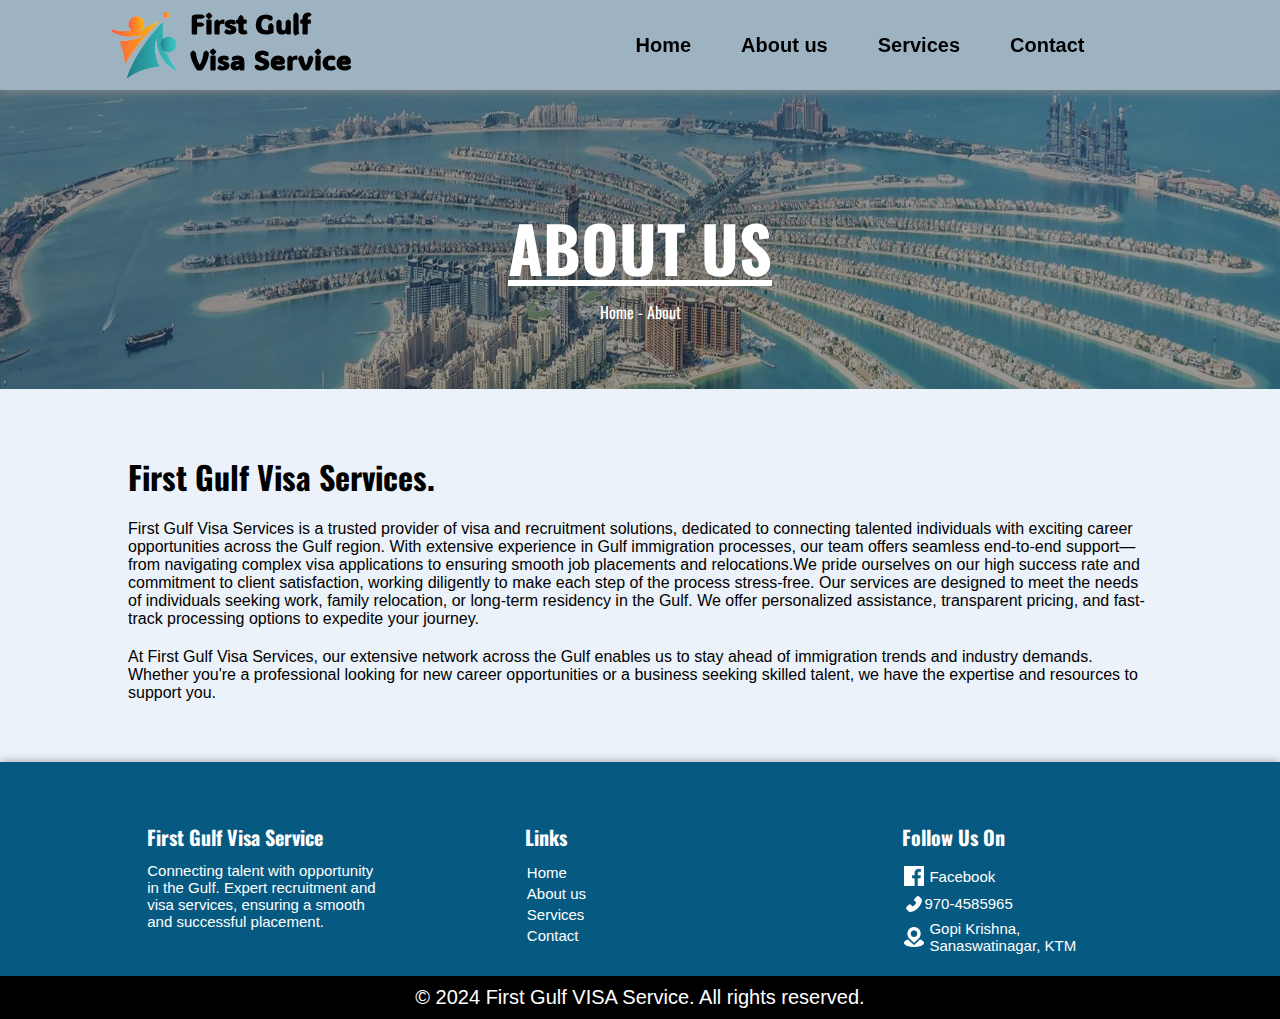
<file: HTML/about.html>
<!DOCTYPE html>
<html lang="en">
    <head>
        <meta charset="UTF-8">
        <meta name="viewport" content="width=device-width, initial-scale=1.0">
        <title>First Gulf Visa Service</title>
        <link rel="preconnect" href="https://fonts.googleapis.com">
        <link href="https://fonts.googleapis.com/css2?family=ADLaM+Display&family=Oswald:wght@200..700&family=Poppins:ital,wght@0,100;0,200;0,300;0,400;0,500;0,600;0,700;0,800;0,900;1,100;1,200;1,300;1,400;1,500;1,600;1,700;1,800;1,900&display=swap" rel="stylesheet">
        <link rel="preconnect" href="https://fonts.gstatic.com" crossorigin>
        <link rel="preconnect" href="https://fonts.googleapis.com">
        <link rel="preconnect" href="https://fonts.gstatic.com" crossorigin>
        <link href="https://fonts.googleapis.com/css2?family=ADLaM+Display&family=Poppins:ital,wght@0,100;0,200;0,300;0,400;0,500;0,600;0,700;0,800;0,900;1,100;1,200;1,300;1,400;1,500;1,600;1,700;1,800;1,900&display=swap" rel="stylesheet">
        <link rel="stylesheet" type="text/css" href="../CSS/about.css">
        <link rel="stylesheet" type="text/css" href="../CSS/reset.css">
        <link rel="stylesheet" type="text/css" href="../CSS/style.css">
        <link rel="shortcut icon" type="x-icon" href="../Images/logo.png">
    </head>
    <body>
        <header class="nav">
            <div id="logo">
                <a href="../index.html">
                    <img src="../Images/logo.png">
                    <div class="inline">
                        <h1 class="logo" id="logo1">First Gulf</h1>
                        <h1 class="logo" id="logo2">Visa Service</h1>
                    </div>
                </a>
            </div>
            <nav class="desktop-nav">
                <ul>
                    <li>
                        <a class="nav-active" href="../index.html">Home</a>
                    </li>
                    <li>
                        <a href="../HTML/about.html">About us</a>
                    </li>
                    <li>
                        <a href="../HTML/services.html">Services</a>
                    </li>
                    <li>
                        <a href="../HTML/contact.html">Contact</a>
                    </li>
                </ul>
            </nav>
            <div id="mySidepanel" class="sidepanel">
                <a href="javascript:void(0)" class="closebtn" onclick="closeNav()">×</a>
                <a class="nav-active" href="../index.html">Home</a>
                <a href="../HTML/about.html">About us</a>
                <a href="../HTML/services.html">Services</a>
                <a href="../HTML/contact.html">Contact</a>
                </div>  
            <button class="openbtn" onclick="openNav()">☰</button>  
        </header>
        <div class="about-img">
            <h5>ABOUT US</h5>
            <p class="about-p">Home - About</p>
            <img src="../Images/about us.jpg">
        </div>
        <div class="about">
            <h2>First Gulf Visa Services.</h2>
            <p>
                First Gulf Visa Services is a trusted provider of visa and recruitment solutions, dedicated to connecting talented 
                individuals with exciting career opportunities across the Gulf region. With extensive experience in Gulf immigration 
                processes, our team offers seamless end-to-end support—from navigating complex visa applications to ensuring smooth 
                job placements and relocations.We pride ourselves on our high success rate and commitment to client satisfaction, 
                working diligently to make each step of the process stress-free. Our services are designed to meet the needs of 
                individuals seeking work, family relocation, or long-term residency in the Gulf. We offer personalized assistance, 
                transparent pricing, and fast-track processing options to expedite your journey.
            </p>
            <p>
                At First Gulf Visa Services, our extensive network across the Gulf enables us to stay ahead of immigration trends 
                and industry demands. Whether you're a professional looking for new career opportunities or a business seeking 
                skilled talent, we have the expertise and resources to support you.
            </p>
        </div>
        <footer>
            <div class="row">
                <div class="contain">
                    <h2>First Gulf Visa Service</h2>
                    <p>Connecting talent with opportunity in the Gulf. Expert recruitment and visa services,
                         ensuring a smooth and successful placement.
                    </p>
                </div>
                <div class="contain">
                    <h2>Links</h2>
                    <ul>
                        <li>
                            <a class="nav-active" href="index.html">Home</a>
                        </li>
                        <li>
                            <a href="./HTML/about.html">About us</a>
                        </li>
                        <li>
                            <a href="./HTML/services.html">Services</a>
                        </li>
                        <li>
                            <a href="./HTML/contact.html">Contact</a>
                        </li>
                    </ul>
                </div>
                <div class="contain">
                    <h2>Follow Us On</h2>
                    <ul>
                        <li><a href="https://www.facebook.com/profile.php?id=61560029623663"><img src="../Images/Facebook.png">Facebook</a></li>
                        <li><img src="../Images/phone.png">970-4585965</li>
                        <li><a href="../HTML/contact.html"><img src="../Images/location.png">Gopi Krishna, Sanaswatinagar, KTM</a></li>
                    </ul>
                </div>
            </div>
            <div class="rights">
                © 2024 First Gulf VISA Service. All rights reserved.
            </div>
        </footer>
    </body>
    <script src="../JS/script.js"></script>
</html>
</file>
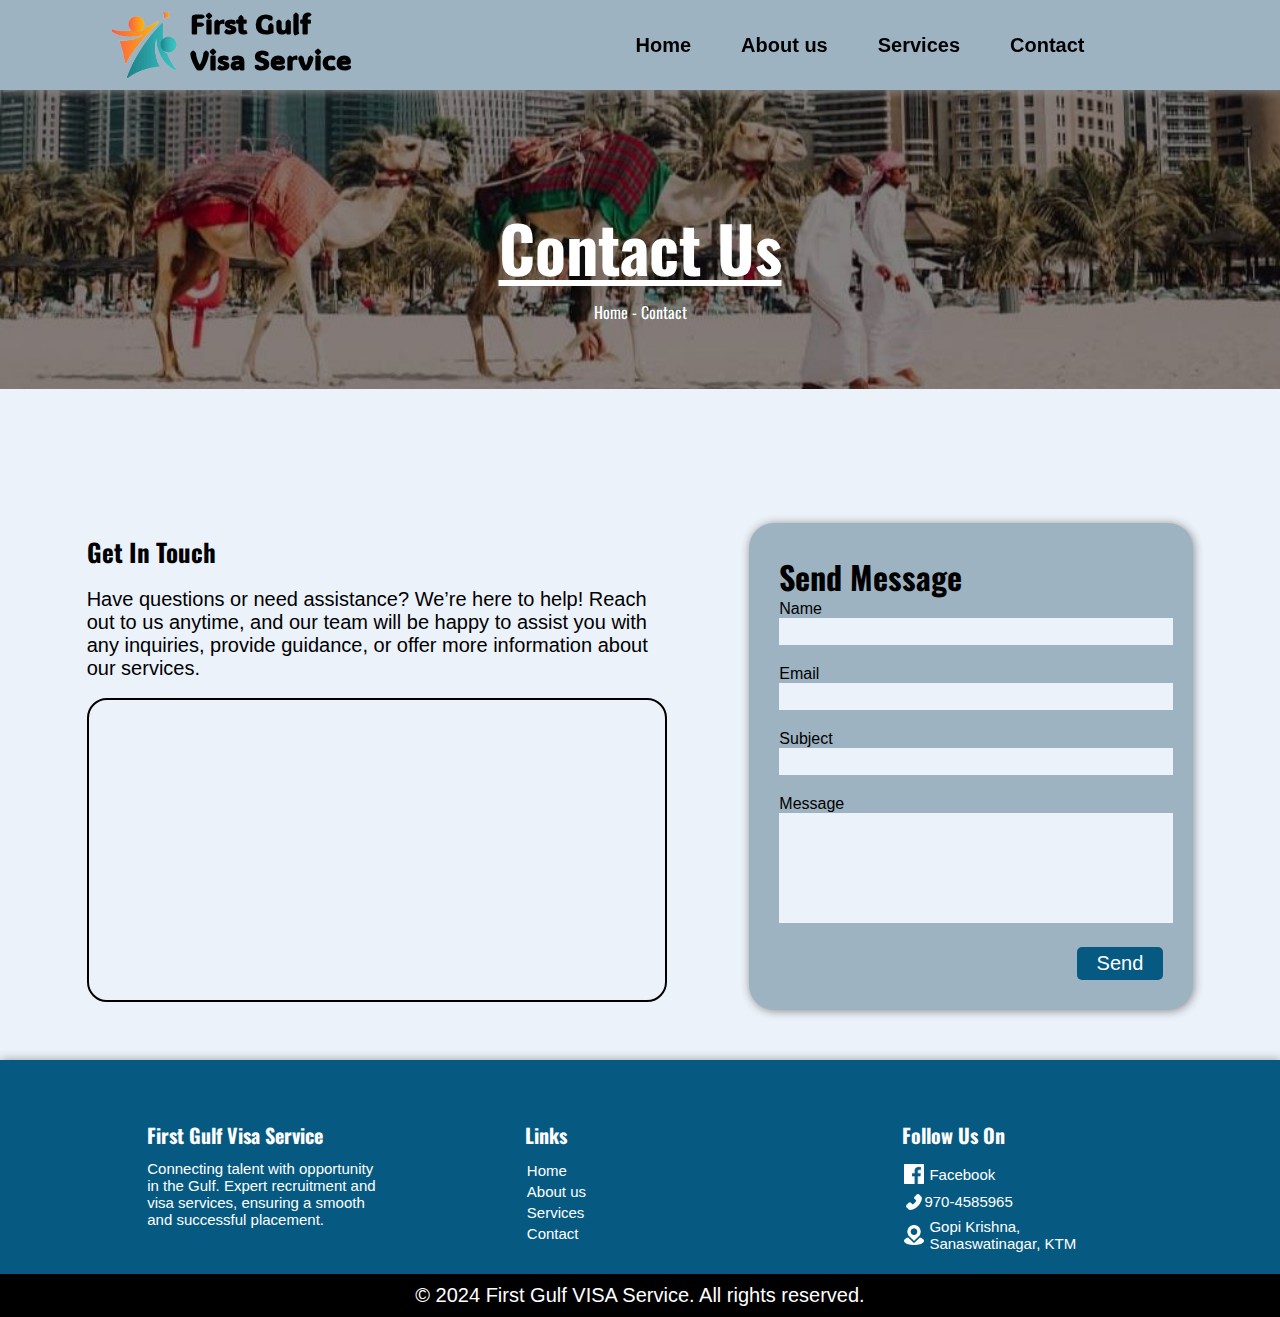
<file: HTML/contact.html>
<!DOCTYPE html>
<html lang="en">
    <head>
        <meta charset="UTF-8">
        <meta name="viewport" content="width=device-width, initial-scale=1.0">
        <title>First Gulf Visa Service</title>
        <link rel="preconnect" href="https://fonts.googleapis.com">
        <link href="https://fonts.googleapis.com/css2?family=ADLaM+Display&family=Oswald:wght@200..700&family=Poppins:ital,wght@0,100;0,200;0,300;0,400;0,500;0,600;0,700;0,800;0,900;1,100;1,200;1,300;1,400;1,500;1,600;1,700;1,800;1,900&display=swap" rel="stylesheet">
        <link rel="preconnect" href="https://fonts.gstatic.com" crossorigin>
        <link rel="preconnect" href="https://fonts.googleapis.com">
        <link rel="preconnect" href="https://fonts.gstatic.com" crossorigin>
        <link href="https://fonts.googleapis.com/css2?family=ADLaM+Display&family=Poppins:ital,wght@0,100;0,200;0,300;0,400;0,500;0,600;0,700;0,800;0,900;1,100;1,200;1,300;1,400;1,500;1,600;1,700;1,800;1,900&display=swap" rel="stylesheet">
        <link rel="stylesheet" type="text/css" href="../CSS/contact.css">
        <link rel="stylesheet" type="text/css" href="../CSS/reset.css">
        <link rel="stylesheet" type="text/css" href="../CSS/style.css">
        <link rel="shortcut icon" type="x-icon" href="../Images/logo.png">
    </head>
    <body>
        <header class="nav">
            <div id="logo">
                <a href="../index.html">
                    <img src="../Images/logo.png">
                    <div class="inline">
                        <h1 class="logo" id="logo1">First Gulf</h1>
                        <h1 class="logo" id="logo2">Visa Service</h1>
                    </div>
                </a>
            </div>
            <nav class="desktop-nav">
                <ul>
                    <li>
                        <a class="nav-active" href="../index.html">Home</a>
                    </li>
                    <li>
                        <a href="../HTML/about.html">About us</a>
                    </li>
                    <li>
                        <a href="../HTML/services.html">Services</a>
                    </li>
                    <li>
                        <a href="../HTML/contact.html">Contact</a>
                    </li>
                </ul>
            </nav>
            <div id="mySidepanel" class="sidepanel">
                <a href="javascript:void(0)" class="closebtn" onclick="closeNav()">×</a>
                <a class="nav-active" href="../index.html">Home</a>
                <a href="../HTML/about.html">About us</a>
                <a href="../HTML/services.html">Services</a>
                <a href="../HTML/contact.html">Contact</a>
                </div>  
            <button class="openbtn" onclick="openNav()">☰</button>  
        </header>
        <div class="about-img">
            <h5>Contact Us</h5>
            <p class="about-p">Home - Contact</p>
            <img src="../Images/contact-1.jpg">
        </div>
        <div class="contact">
            <div class="contact-about">
                <h4>Get In Touch</h4>
                <p class="contact-about1">Have questions or need assistance? We’re here to help! Reach out to us anytime,
                 and our team will be happy to assist you with any inquiries, provide guidance, or 
                 offer more information about our services.
                </p>
                <div id="map">
                    <iframe id="map1" src="https://www.google.com/maps/embed?pb=!1m17!1m12!1m3!1d3531.849066281242!2d85.34563497546792!3d27.721946076174163!2m3!1f0!2f0!3f0!3m2!1i1024!2i768!4f13.1!3m2!1m1!2zMjfCsDQzJzE5LjAiTiA4NcKwMjAnNTMuNiJF!5e0!3m2!1sen!2snp!4v1731047129023!5m2!1sen!2snp" allowfullscreen="" loading="lazy" referrerpolicy="no-referrer-when-downgrade"></iframe>
                </div>
            </div>
            <div class="box2">
                <h2>Send Message</h2>
                <p>Name</p>
                <input type="text">
                <p>Email</p>
                <input type="text">
                <p>Subject</p>
                <input type="text">
                <p>Message</p>
                <textarea type="text"></textarea>
                <button>Send</button>
            </div>
        </div>
        <footer>
            <div class="row">
                <div class="contain">
                    <h2>First Gulf Visa Service</h2>
                    <p>Connecting talent with opportunity in the Gulf. Expert recruitment and visa services,
                         ensuring a smooth and successful placement.
                    </p>
                </div>
                <div class="contain">
                    <h2>Links</h2>
                    <ul>
                        <li>
                            <a class="nav-active" href="index.html">Home</a>
                        </li>
                        <li>
                            <a href="./HTML/about.html">About us</a>
                        </li>
                        <li>
                            <a href="./HTML/services.html">Services</a>
                        </li>
                        <li>
                            <a href="./HTML/contact.html">Contact</a>
                        </li>
                    </ul>
                </div>
                <div class="contain">
                    <h2>Follow Us On</h2>
                    <ul>
                        <li><a href="https://www.facebook.com/profile.php?id=61560029623663"><img src="../Images/Facebook.png">Facebook</a></li>
                        <li><img src="../Images/phone.png">970-4585965</li>
                        <li><a href="../HTML/contact.html"><img src="../Images/location.png">Gopi Krishna, Sanaswatinagar, KTM</a></li>
                    </ul>
                </div>
            </div>
            <div class="rights">
                © 2024 First Gulf VISA Service. All rights reserved.
            </div>
        </footer>
    </body>
    <script src="../JS/script.js"></script>
</html>
</file>
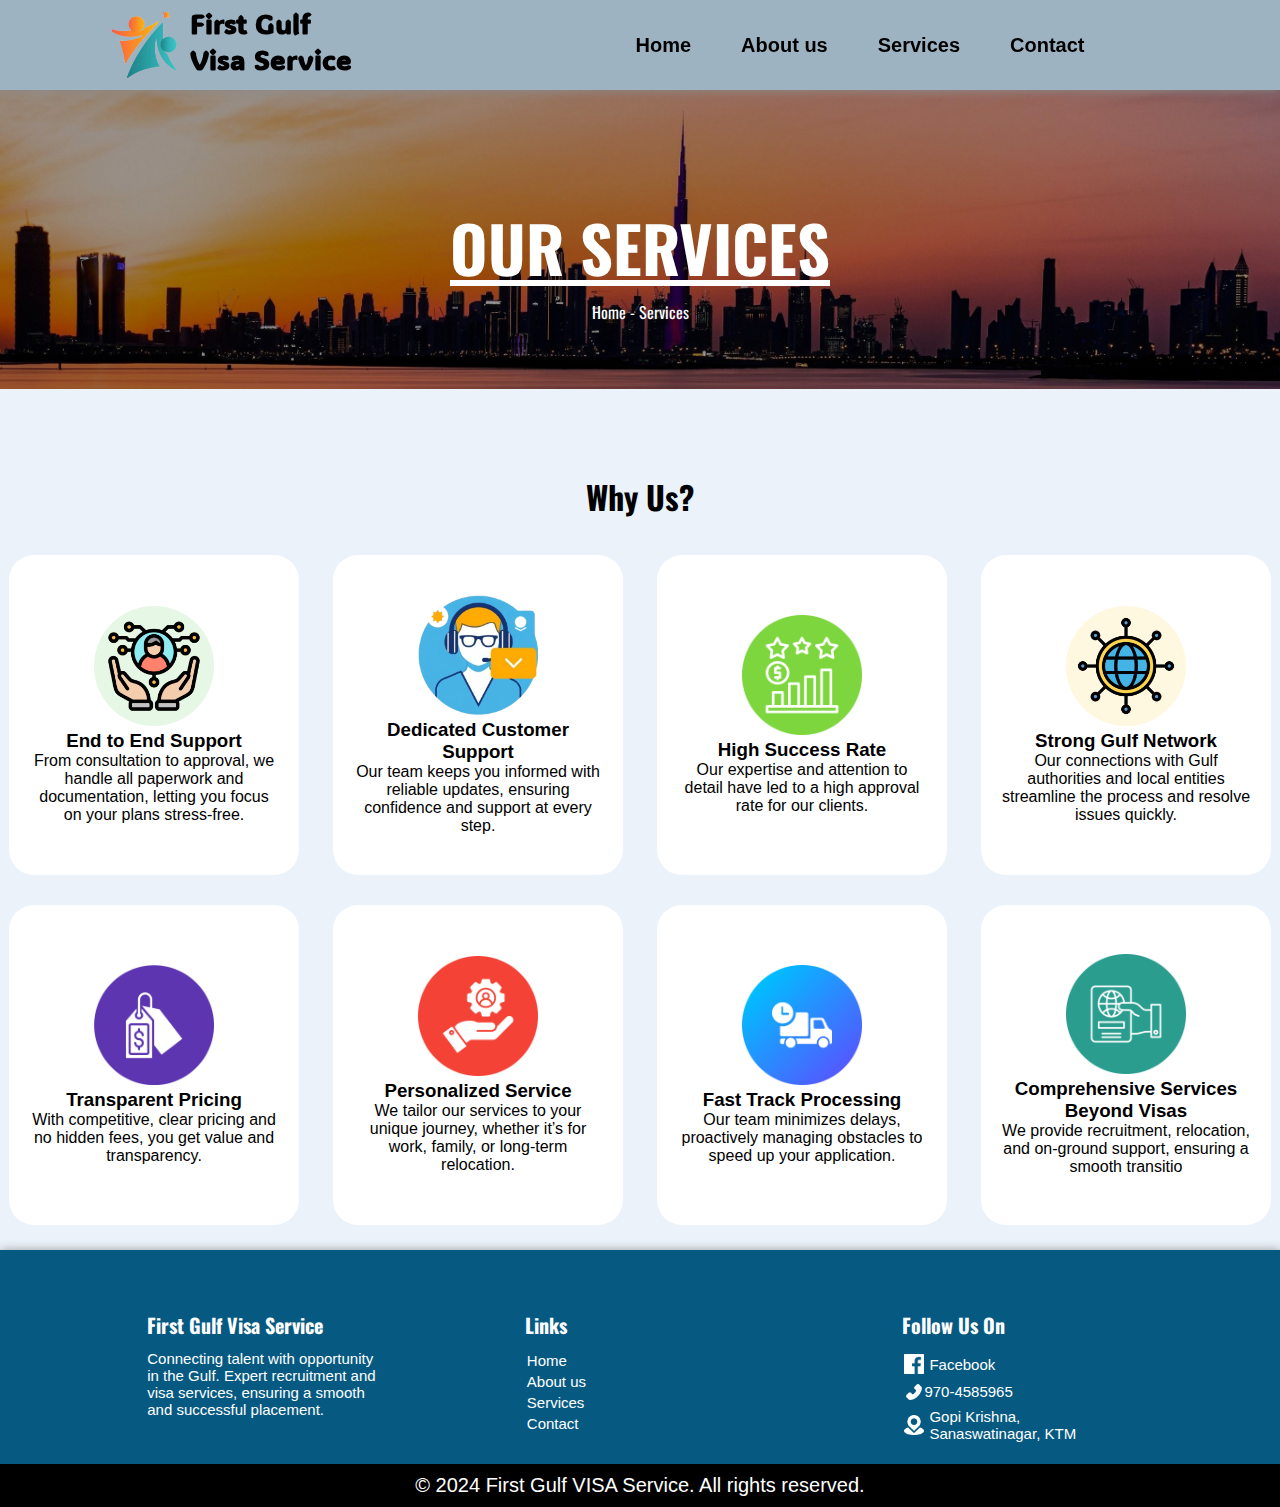
<file: HTML/services.html>
<!DOCTYPE html>
<html lang="en">
    <head>
        <meta charset="UTF-8">
        <meta name="viewport" content="width=device-width, initial-scale=1.0">
        <title>First Gulf Visa Service</title>
        <link rel="preconnect" href="https://fonts.googleapis.com">
        <link href="https://fonts.googleapis.com/css2?family=ADLaM+Display&family=Oswald:wght@200..700&family=Poppins:ital,wght@0,100;0,200;0,300;0,400;0,500;0,600;0,700;0,800;0,900;1,100;1,200;1,300;1,400;1,500;1,600;1,700;1,800;1,900&display=swap" rel="stylesheet">
        <link rel="preconnect" href="https://fonts.gstatic.com" crossorigin>
        <link rel="preconnect" href="https://fonts.googleapis.com">
        <link rel="preconnect" href="https://fonts.gstatic.com" crossorigin>
        <link href="https://fonts.googleapis.com/css2?family=ADLaM+Display&family=Poppins:ital,wght@0,100;0,200;0,300;0,400;0,500;0,600;0,700;0,800;0,900;1,100;1,200;1,300;1,400;1,500;1,600;1,700;1,800;1,900&display=swap" rel="stylesheet">
        <link rel="stylesheet" type="text/css" href="../CSS/service.css">
        <link rel="stylesheet" type="text/css" href="../CSS/reset.css">
        <link rel="stylesheet" type="text/css" href="../CSS/style.css">
        <link rel="shortcut icon" type="x-icon" href="../Images/logo.png">
    </head>
    <body>
        <header class="nav">
            <div id="logo">
                <a href="../index.html">
                    <img src="../Images/logo.png">
                    <div class="inline">
                        <h1 class="logo" id="logo1">First Gulf</h1>
                        <h1 class="logo" id="logo2">Visa Service</h1>
                    </div>
                </a>
            </div>
            <nav class="desktop-nav">
                <ul>
                    <li>
                        <a class="nav-active" href="../index.html">Home</a>
                    </li>
                    <li>
                        <a href="../HTML/about.html">About us</a>
                    </li>
                    <li>
                        <a href="../HTML/services.html">Services</a>
                    </li>
                    <li>
                        <a href="../HTML/contact.html">Contact</a>
                    </li>
                </ul>
            </nav>
            <div id="mySidepanel" class="sidepanel">
                <a href="javascript:void(0)" class="closebtn" onclick="closeNav()">×</a>
                <a class="nav-active" href="../index.html">Home</a>
                <a href="../HTML/about.html">About us</a>
                <a href="../HTML/services.html">Services</a>
                <a href="../HTML/contact.html">Contact</a>
                </div>  
            <button class="openbtn" onclick="openNav()">☰</button>  
        </header>
        <div class="about-img">
            <h5>OUR SERVICES</h5>
            <p class="about-p">Home - Services</p>
            <img src="../Images/services.jpg">
        </div>
        <div class="home-service">
            <h2 class="service-header">Why Us?</h2>
            <div class="container">
                <div class="box">
                    <div class="shiter">
                        <img src="../Images/End-to-End Support.png">
                        <h3>End to End Support</h3>
                        <p>From consultation to approval, we handle all paperwork and documentation, letting you focus on your plans stress-free.</p>
                    </div>
                </div>
                <div class="box">
                    <div class="shiter">
                        <img src="../Images/Dedicated-Customer-Support.png">
                        <h3>Dedicated Customer Support</h3>
                        <p>Our team keeps you informed with reliable updates, ensuring confidence and support at every step.</p>
                    </div>
                </div>
                <div class="box">
                    <div class="shiter">
                        <img src="../Images/High-Success-Rate.png">
                        <h3>High Success Rate</h3>
                        <p>Our expertise and attention to detail have led to a high approval rate for our clients.</p>
                    </div>
                </div>
                <div class="box">
                    <div class="shiter">
                        <img src="../Images/Strong-Gulf-Network.png">
                        <h3>Strong Gulf Network</h3>
                        <p>Our connections with Gulf authorities and local entities streamline the process and resolve issues quickly.</p>
                    </div>
                </div>
                <div class="box">
                    <div class="shiter">
                        <img src="../Images/Transparent-Pricing.png">
                        <h3>Transparent Pricing</h3>
                        <p>With competitive, clear pricing and no hidden fees, you get value and transparency.</p>
                    </div>
                </div>
                <div class="box">
                    <div class="shiter">
                        <img src="../Images/Personalized-Service.png">
                        <h3>Personalized Service</h3>
                        <p>We tailor our services to your unique journey, whether it’s for work, family, or long-term relocation.</p>
                    </div>
                </div>
                <div class="box">
                    <div class="shiter">
                        <img src="../Images/Fast-Track-Processing.png">
                        <h3>Fast Track Processing</h3>
                        <p>Our team minimizes delays, proactively managing obstacles to speed up your application.</p>
                    </div>
                </div>
                <div class="box">
                    <div class="shiter">
                        <img src="../Images/Comprehensive-Services-Beyond-Visas.png">
                        <h3>Comprehensive Services Beyond Visas</h3>
                        <p>We provide recruitment, relocation, and on-ground support, ensuring a smooth transitio</p>
                    </div>
                </div>
            </div>
        </div>
        <footer>
            <div class="row">
                <div class="contain">
                    <h2>First Gulf Visa Service</h2>
                    <p>Connecting talent with opportunity in the Gulf. Expert recruitment and visa services,
                         ensuring a smooth and successful placement.
                    </p>
                </div>
                <div class="contain">
                    <h2>Links</h2>
                    <ul>
                        <li>
                            <a class="nav-active" href="index.html">Home</a>
                        </li>
                        <li>
                            <a href="./HTML/about.html">About us</a>
                        </li>
                        <li>
                            <a href="./HTML/services.html">Services</a>
                        </li>
                        <li>
                            <a href="./HTML/contact.html">Contact</a>
                        </li>
                    </ul>
                </div>
                <div class="contain">
                    <h2>Follow Us On</h2>
                    <ul>
                        <li><a href="https://www.facebook.com/profile.php?id=61560029623663"><img src="../Images/Facebook.png">Facebook</a></li>
                        <li><img src="../Images/phone.png">970-4585965</li>
                        <li><a href="../HTML/contact.html"><img src="../Images/location.png">Gopi Krishna, Sanaswatinagar, KTM</a></li>
                    </ul>
                </div>
            </div>
            <div class="rights">
                © 2024 First Gulf VISA Service. All rights reserved.
            </div>
        </footer>
    </body>
    <script src="../JS/script.js"></script>
</html>
</file>
<file: CSS/about.css>
.about-img{
    margin-top: -5px;
    width: 100%;
}
.about-img img{
    width: 100%;
    height: 300px;
    object-fit: cover;
    object-position: center;
}
h5{
    width: 100%;
    top: 200px;
    color: #fff;
    text-decoration: underline;
    font-family: "Oswald", sans-serif;
    position: absolute;
    text-align: center;
    font-size: 64px;
}
.about-p{
    width: 100%;
    top: 300px;
    color: #fff;
    text-align: center;
    font-family: "Oswald", sans-serif;
    position: absolute;
    z-index: 1;
}
.about{
    margin: 60px;
    width: 80%;
    display: flex;
    flex-direction: column;
    margin-left: auto;
    margin-right: auto;
    justify-content: space-evenly;
    gap: 20px;
}
h2{
    font-family: "Oswald", sans-serif;
    font-size: 32px;
}
</file>
<file: CSS/style.css>
.nav{
    top: 0;
    position: sticky;
    width: 100%;
    display: inline-flex;
    flex-direction: row;
    background-color: #9EB3C2;
    box-shadow: 1px 1px 10px #8C8989;
    z-index: 1000;
}
#logo{
    height: 90px;
    width: auto;
}
#logo a{
    margin-left: 100px;
    width: auto;
    display: inline-flex;
}
#logo img{
    width: 90px;
    height: 90px;
    display: flex;
    align-items: center;
}
.logo{
    font-size: 28px;
    width: 250px;
    font-family: "ADLaM Display", system-ui;
    display: inline-flex;
    padding: 0;
    height: auto;
    align-items: center;
    font-weight: bold;
    gap: -10px;
}
.inline{
    padding: 5px 0;
    display: flex;
    flex-direction: column;
}

nav{
    height: 90px;
    top: 0;
    width: 70%;
    display: inline-flex;
    text-align: center;
    justify-content: center;
    z-index: 1000;
}
.desktop-nav{
    width: 100%;
    display: inline-flex;
}
h1{
    font-family: "Inter", sans-serif;
    padding-left: 60px;
    display: inline-flex;
    align-items: center;
    height: 70px;
    font-weight: bold;
    gap: 20px;
}
h1 img{
    width: 50%;
}
nav ul{
    width: 100%;
    margin: 0;
    align-items: center;
    justify-content: center;
    display: inline-flex;
}
nav ul li{
    list-style: none;
}
nav ul li a{
    padding: 0 5px;
    margin: 20px;
    font-size: 20px;
    font-weight: bold;
    font-family: "Inter", sans-serif;
    cursor: pointer;
    text-decoration: none;
}
.active-nav{
    color: #8C8989;
}
.contain p{
    margin-top: 10px;
}
footer{
    bottom: 0;
    color: white;
    margin-top: 20px;
    padding-top: 60px;
    width: 100%;
    box-shadow: 1px 1px 10px #8C8989;
    background-color: #065A82;
    bottom: 0; 
}
footer h2{
    color: white;
    font-size: 20px;
}
footer p{
    color: white;
    font-size: 15px;
}
footer ul{
    color: white;
    list-style: none;
    margin-top: 10px;
}
footer ul li{
    padding: 2px;
    color: white;
    font-size: 15px;
    display: flex;
    align-items: center;
}
footer ul li a{
    color: white;
    font-size: 15px;
    display: flex;
    align-items: center;
    gap: 5px;
}
footer ul li img{
    padding: 2px 0;
    border-radius: 2px;
    width: 20px;
}
footer ul li a img{
    padding: 2px 0;
    border-radius: 2px;
    width: 20px;
}
.row{
    color: white;
    display: inline-flex;
    flex-wrap: wrap;
    width: 100%;
    justify-content: space-evenly;
}
.contain{
    width: 18%;
}
.sidepanel  {
    width: 0px;
    position: fixed;
    z-index: 100000;
    height: 250px;
    top: 0;
    right: 0;
    overflow-x: hidden;
    background-color: #000;
    transition: 0.5s;
    padding-top: 60px;
  }
  
  .sidepanel a {
    padding: 8px 8px 8px 32px;
    text-decoration: none;
    font-size: 25px;
    color: #818181;
    display: block;
    transition: 0.3s;
  }
  
  .sidepanel a:hover {
    color: #f1f1f1;
  }
  
  .sidepanel .closebtn {
    position: absolute;
    top: 0;
    right: 25px;
    font-size: 36px;
  }
  
  .openbtn {
    font-size: 30px;
    cursor: pointer;
    background-color: #9EB3C2;
    color: #000;
    padding: 10px 15px;
    border: none;
    display: none;
  }
  .rights{
    margin-top: 20px;
    width: 100%;
    background-color: #000;
    color: #fff;
    text-align: center;
    font-size: 20px;
    padding: 10px 0;
}
@media only screen and (max-width: 1200px) and (min-width: 426px){
    .logo{
        width: 220px;
    }
    #logo a{
        margin-left: 40px;
        width: auto;
        display: inline-flex;
    }
    nav ul li a{
        margin: 10px;
        font-size: 18px;
    }
    footer .row{
        flex-direction: row;
    }
}

@media only screen and (max-width: 426px){
    .nav{
        justify-content: space-between;
    }
    .logo{
        width: 220px;
    }
    #logo a{
        margin-left: 10px;
        width: auto;
        display: inline-flex;
    }
    .desktop-nav{
        display: none;
    }
    .openbtn {
        right: 0;
        display: block;
      }

    h1{
        font-size: 20px;
        padding-left: 10px;
    }
    h1 img{
        width: 40%;
    }
    h2{
        font-size: 20px;
    }
    p{
        font-size: 12px;
    }
    .desktop-nav{
        display: none;
    }
    nav ul{
        height: auto;
        margin-left: 0;
    }
    footer .row{
        gap: 20px;
        padding: 20px;
        flex-direction: column;
    }
    .row{
        width: 80%;
    }
    .contain{
        width: 40%;
    }
    .rights{
        font-size: 15px;
        padding: 5px 0;
        overflow-x: hidden;
    }
}
</file>
<file: CSS/contact.css>
.about-img{
    margin-top: -5px;
    width: 100%;
}
h4{
    color: #000;
    font-family: "Oswald", sans-serif;
    font-size: 25px;
    padding: 10px 0;
}
.about-img img{
    width: 100%;
    height: 300px;
    object-fit: cover;
    object-position: center;
}
h5{
    width: 100%;
    top: 200px;
    color: #fff;
    text-decoration: underline;
    font-family: "Oswald", sans-serif;
    position: absolute;
    text-align: center;
    font-size: 64px;
}
.about-p{
    width: 100%;
    top: 300px;
    color: #fff;
    text-align: center;
    font-family: "Oswald", sans-serif;
    position: absolute;
    z-index: 1;
}
.about{
    margin: 60px;
    width: 80%;
    display: flex;
    flex-direction: column;
    margin-left: auto;
    margin-right: auto;
    justify-content: space-evenly;
    gap: 20px;
}
h2{
    font-family: "Oswald", sans-serif;
    font-size: 32px;
}
.box2{
    background-color: #9EB3C2;
    border-radius: 25px;
    box-shadow: 1px 1px 10px #8C8989;
    padding: 30px;
    width: 30%;
    height: fit-content;
}
.box2 input{
    width: 100%;
    font-size: 15px;
    padding: 5px;
    background-color:#EBF2FA;
    margin-bottom: 20px;
}
textarea{
    width: 100%;
    height: 100px;
    font-size: 15px;
    padding: 5px;
    background-color:#EBF2FA;
    resize: none;
    margin-bottom: 20px;
}
.contact{
    background-size: cover;
    background-repeat: no-repeat;
    width: 100%;
    height: auto;
    object-fit: cover;
    object-position: left;
    margin-top: 100px;
    width: 100%;
    padding: 30px 0;
    display: inline-flex;
    justify-content: space-evenly;
}
.box2 button {
    background-color: #065A82;
    color: white;
    font-size: 20px;
    padding: 5px 20px;
    border-radius: 5px;
    margin-left: auto;
    margin-right: 0;
    position: relative;
    display: block;
}
.contact-about{
    color: #fff;
    width: 45%;
}
.contact-about1{
    color: #000;
    padding: 8px 0;
    font-size: 20px;
}
#map1{
    border: solid black 2px;
    height: 300px;
    width: 100%;
    border-radius: 20px;
    margin-top: 10px;
}
@media only screen and (max-width: 426px){
    .contact{
        margin-top: 30px;
        flex-direction: column;
    }
    .contact-about1{
        padding: 8px;
    }
    .contact-about{
        align-self: center;
        color: #fff;
        width: 90%;
        padding: 10px;
    }
    .box2{
        align-self: center;
        width: 70%;
    }
}
</file>
<file: CSS/service.css>
.about-img{
    margin-top: -5px;
    width: 100%;
}
.about-img img{
    width: 100%;
    height: 300px;
    object-fit: cover;
    object-position: center;
}
h5{
    width: 100%;
    top: 200px;
    color: #fff;
    text-decoration: underline;
    font-family: "Oswald", sans-serif;
    position: absolute;
    text-align: center;
    font-size: 64px;
}
.about-p{
    width: 100%;
    top: 300px;
    color: #fff;
    text-align: center;
    font-family: "Oswald", sans-serif;
    position: absolute;
    z-index: 1;
}
.about{
    margin: 60px;
    width: 80%;
    display: flex;
    flex-direction: column;
    margin-left: auto;
    margin-right: auto;
    justify-content: space-evenly;
    gap: 20px;
}
h2{
    font-family: "Oswald", sans-serif;
    font-size: 32px;
}
.home-service{
    width: 100%;
    text-align: center;
}

.container{
    width: 100%;
    display: inline-flex;
    flex-wrap: wrap;
    justify-content: space-evenly;
    gap: 20px;
}

.box{
    display: flex;
    padding: 20px;
    margin: 5px;
    width: 250px;
    height: 280px;
    background-color: #fff;
    align-items: center;
    justify-content: center;
    flex-direction: column;
    gap: 20px;
    border-radius: 25px;
}

.service-header{
    font-size: 32px;
    font-weight: bold;
    margin-top: 80px;
    margin-bottom: 30px;
    font-family: "Oswald", sans-serif;

}
.box img{
    width: 120px;
    height: 120px;
}
</file>
